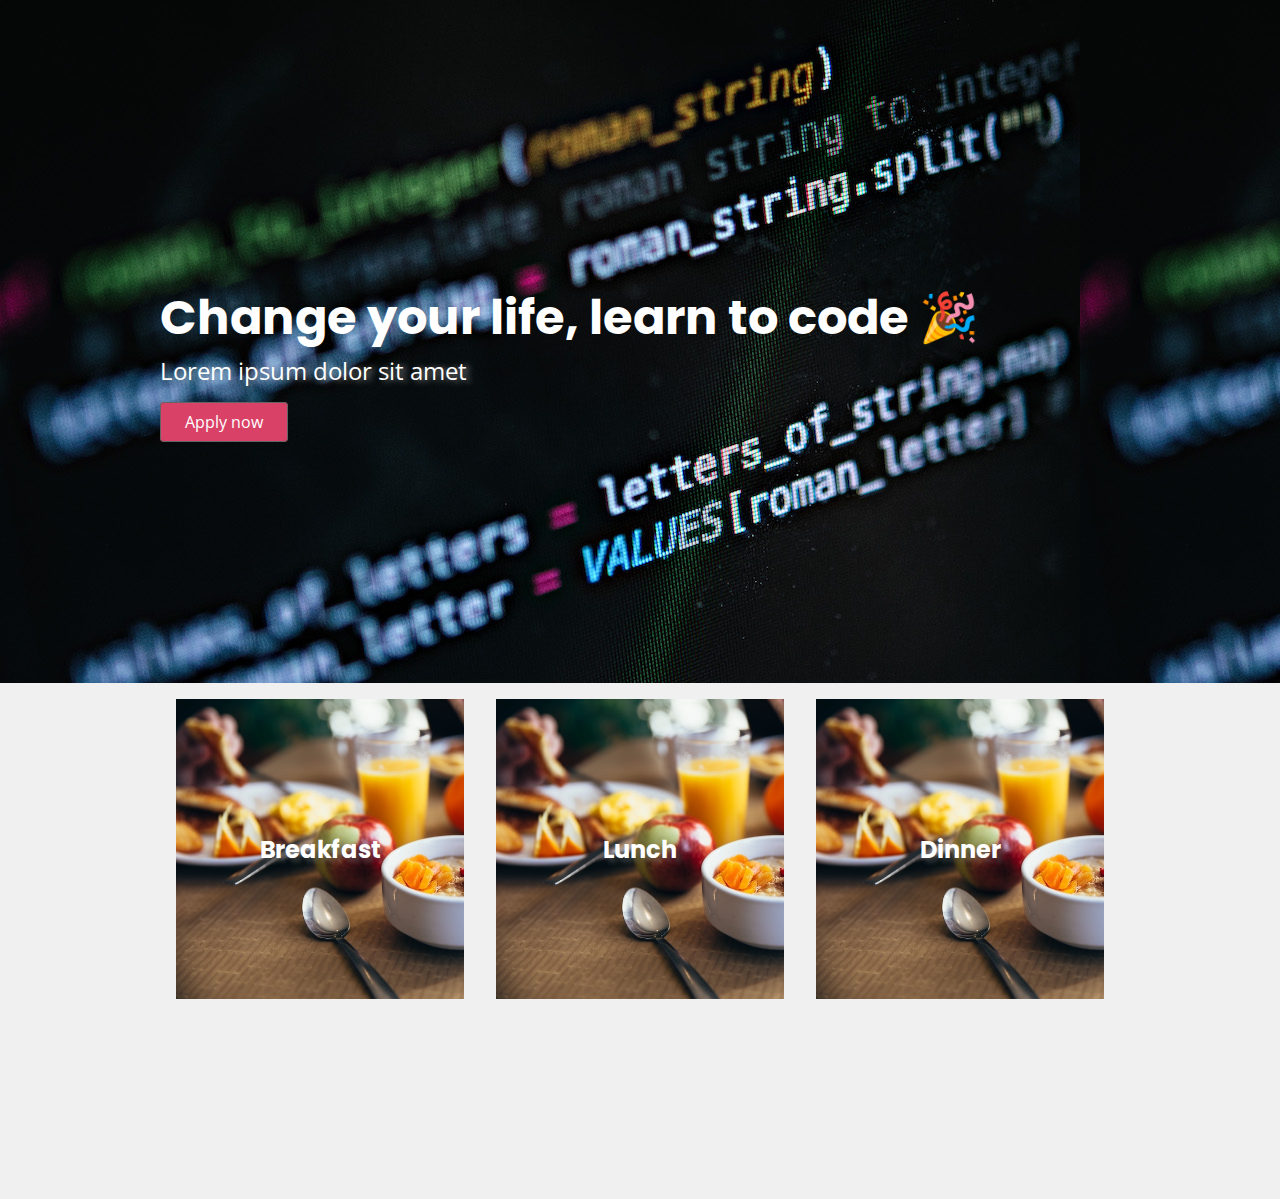
<file: index.html>
<html>
  <head>
    <meta charset="utf-8">
    <title>Combine your components</title>

    <link rel="stylesheet" href="css/style.css">
  </head>

  <body>
    
    <div class="banner">
      <div class="container">
        <h1>Change your life, learn to code 🎉</h1>
        <p>Lorem ipsum dolor sit amet</p>
        <a href="#" class="btn btn-primary">Apply now</a>
      </div>
    </div>

    <div class="container">
      <div class="cards">
        <div class="card-category">
          <h2>Breakfast</h2>
        </div>
        <div class="card-category">
          <h2>Lunch</h2>
        </div>
        <div class="card-category">
          <h2>Dinner</h2>
        </div>        
      </div>
    </div>
    <!-- TODO: Use your components to create a simple landing page -->

  </body>

</html>
</file>
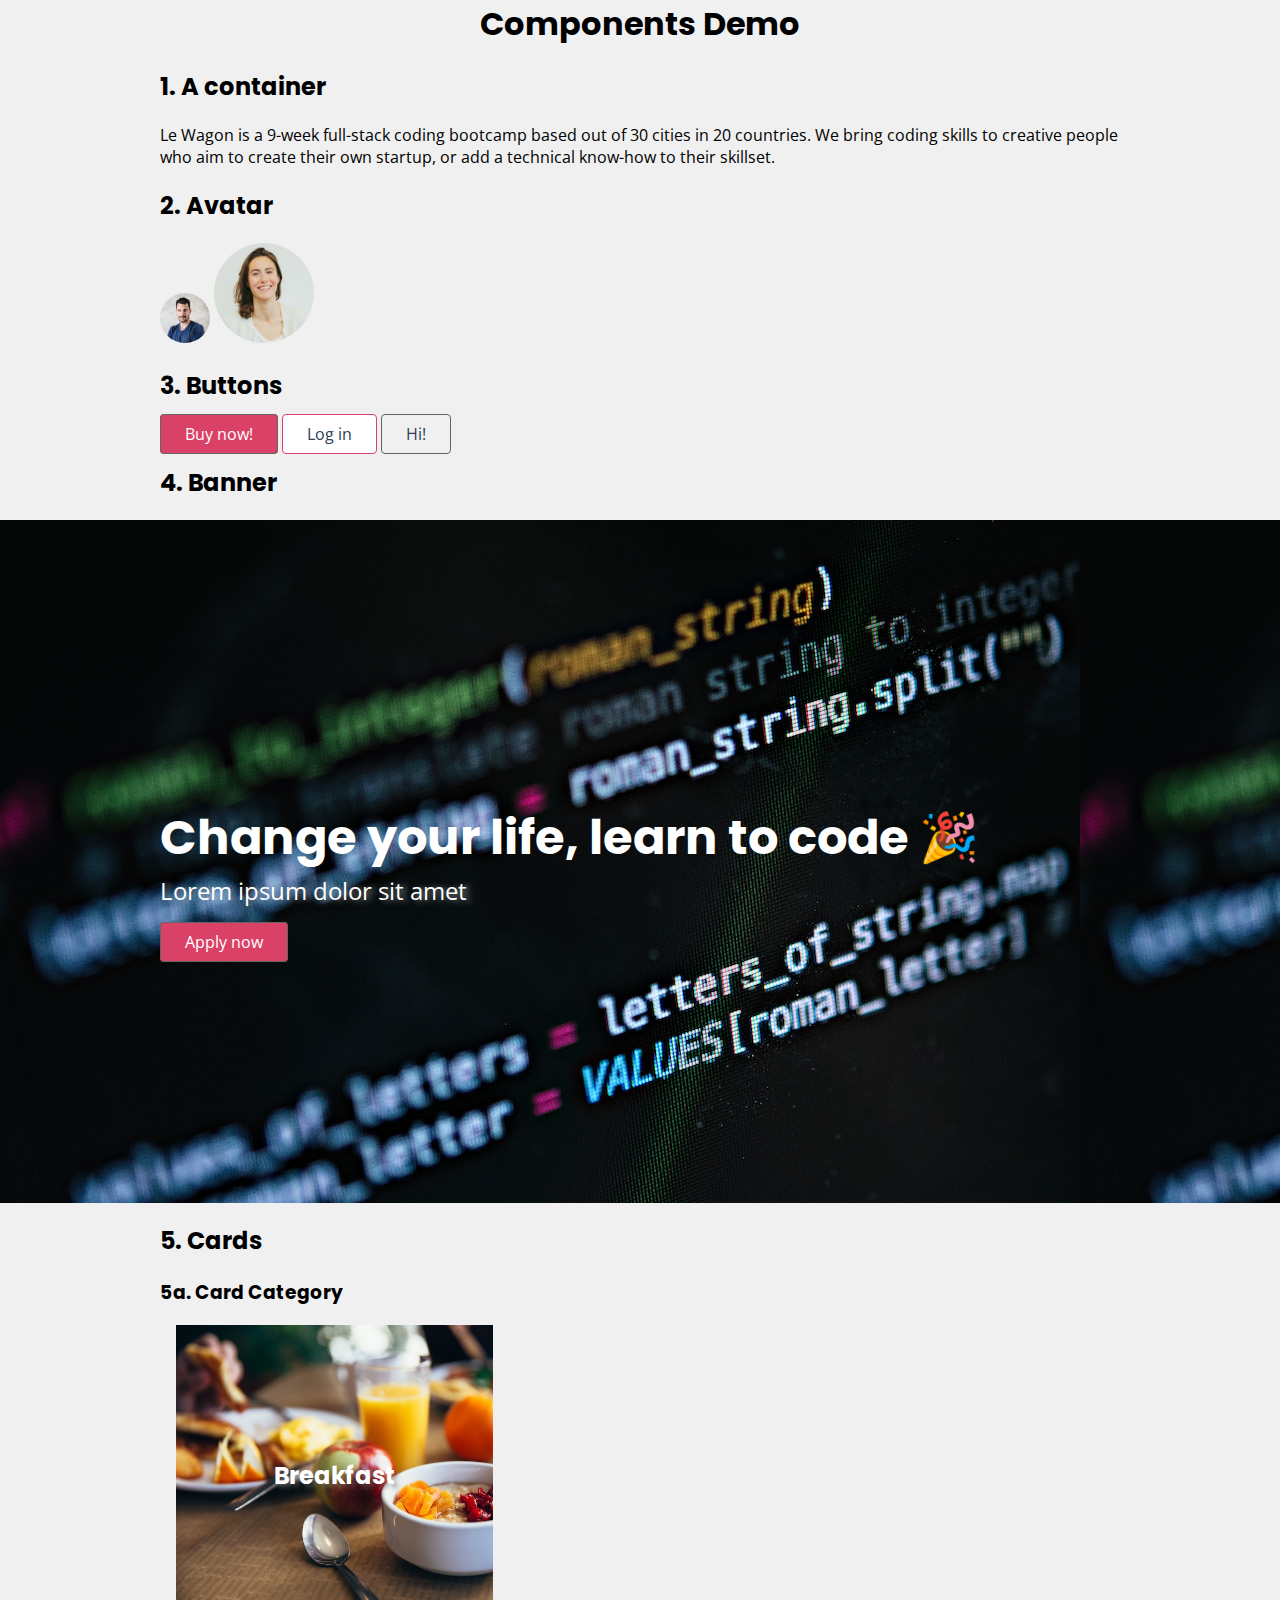
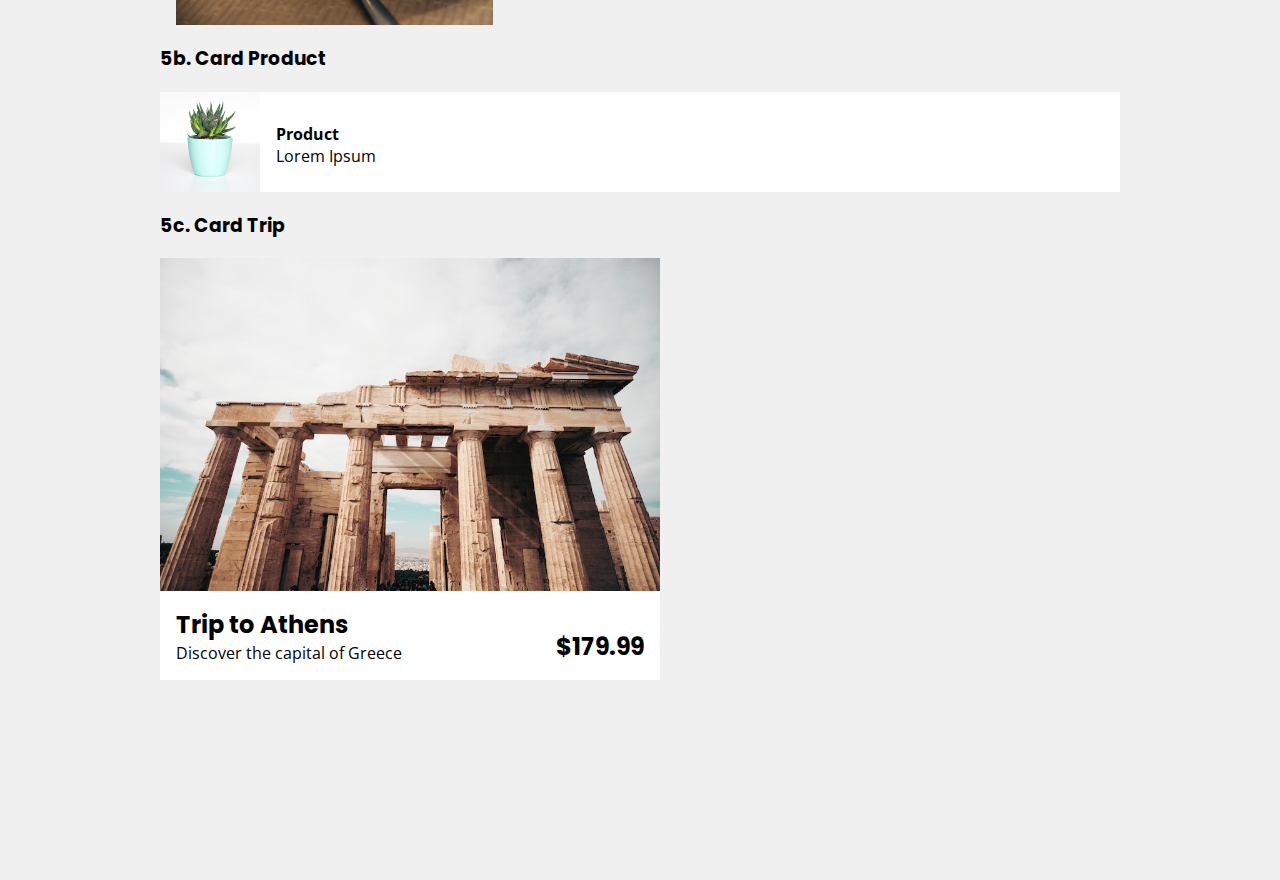
<file: components.html>
<html>
  <head>
    <meta charset="utf-8">
    <title>Components demo</title>

    <link rel="stylesheet" href="css/style.css">
  </head>

  <body>
      <h1 class="text-center">Components Demo</h1>
      
      <div class="container">
        <!-- TODO: live-code your components -->
        <h2>1. A container</h2>
        <p>Le Wagon is a 9-week full-stack coding bootcamp based out of 30 cities in 20 countries. We bring coding skills to creative people who aim to create their own startup, or add a technical know-how to their skillset.</p>
      
        <h2>2. Avatar</h2>
        <img class="avatar" src="images/kevin.jpg" alt="kevin">
        <img class="avatar avatar-large" src="images/alice.jpg" alt="alice">

        <h2>3. Buttons</h2>
        <a href="#" class="btn btn-primary">Buy now!</a>
        <a href="#" class="btn btn-secondary">Log in</a>
        <a href="#" class="btn">Hi!</a>
      </div>
      
      <div class="container">
        <h2>4. Banner</h2>
      </div>
      
      <div class="banner">
        <div class="container">
          <h1>Change your life, learn to code 🎉</h1>
          <p>Lorem ipsum dolor sit amet</p>
          <a href="#" class="btn btn-primary">Apply now</a>
        </div>
      </div>

      <div class="container">
        <h2>5. Cards</h2>
        <h3>5a. Card Category</h3>

        <div class="card-category">
          <h2>Breakfast</h2>
        </div>

        <h3>5b. Card Product</h3>

        <div class="card-product">
          <img src="images/plant.jpg" alt="plant">
          <div>
            <h4>Product</h4>
            <p>Lorem Ipsum</p>
          </div>
        </div>

        <h3>5c. Card Trip</h3>

        <div class="card-trip">
          <img src="images/athens.jpg" alt="athens">
          <div>
            <div>
              <h2>Trip to Athens</h2>
              <p>Discover the capital of Greece</p>
            </div>
            <h2>$179.99</h2>
          </div>
        </div>
      </div>









  </body>
</html>
</file>
<file: css/style.css>
/* --- Google Fonts --- */
@import url("http://fonts.googleapis.com/css?family=Open+Sans:400,300,700|Poppins:400,700");

/* --- Components design --- */
@import url("components/container.css");
@import url("components/avatar.css");
@import url("components/button.css");
@import url("components/banner.css");
@import url("components/card.css");
/* TODO: import new components */

/* --- Fonts & colors --- */
body {
  font-family: "Open Sans", "Helvetica", "sans-serif";
  padding-bottom: 200px;
  margin: 0;
  background-color: rgb(240,240,240);
}
h1, h2, h3 {
  font-family: "Poppins", "sans-serif";
}

.text-center {
  text-align: center;
}
</file>
